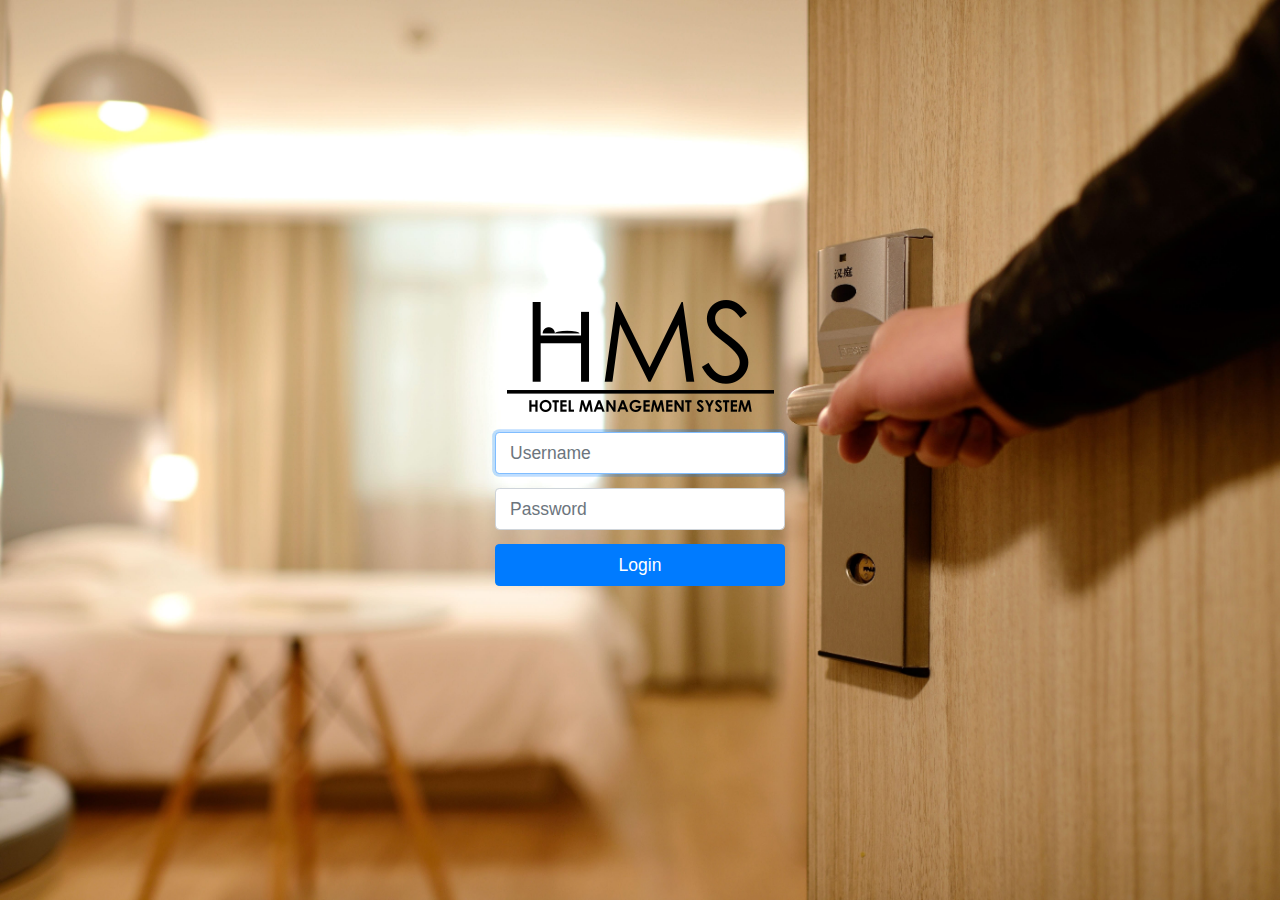
<file: hms.frontend/index.html>
<!DOCTYPE>
<html>

<head>
  <title>HMS - Dashboard</title>
  <meta name="viewport" content="width=device-width, initial-scale=1.0">
  <link href="assets/css/fontawesome-all.min.css" rel="stylesheet">
  <link href="assets/css/bootstrap.min.css" rel="stylesheet">
  <link href="assets/css/style.css" rel="stylesheet">
</head>

<body>
  <div id="body-content" class="container-fluid h-100">
    
  </div>

  <div id="loading" class="loading" style="display:none;">Loading&#8230;</div>

  <div id="message" class="custom-message alert alert-success" style="display: none"></div>

  <div class="modal fade" id="confirmation-modal" tabindex="-1" role="dialog" aria-hidden="true">
      <div class="modal-dialog" role="document">
          <div class="modal-content">
              <div class="modal-header">
                  <h5 class="modal-title">Confirmation</h5>
                  <button type="button" class="close" data-dismiss="modal" aria-label="Close">
                      <span aria-hidden="true">&times;</span>
                  </button>
              </div>
              <div class="modal-body">
                  
              </div>
              <div class="modal-footer">
                  <button type="button" class="btn btn-secondary" data-dismiss="modal">
                      <i class="fas fa-times"></i> No</button>
                  <button type="button" class="btn btn-primary confirm">
                      <i class="far fa-save"></i> Yes</button>
              </div>
          </div>
      </div>
  </div>

  <script type="text/javascript" src="assets/js/jquery-3.3.1.min.js"></script>
  <script type="text/javascript" src="assets/js/jquery.validate.min.js"></script>
  <script type="text/javascript" src="assets/js/bootstrap.min.js"></script>
  <script type="text/javascript" src="assets/js/app/config.js"></script>
  <script type="text/javascript" src="assets/js/app/router.js"></script>
  <script type="text/javascript" src="assets/js/app/utility.js"></script>
  <script type="text/javascript" src="assets/js/app/app.js"></script>

  <script type="text/javascript">    
    app.main.init();
  </script>
</body>

</html>
</file>
<file: hms.frontend/assets/css/style.css>
body, html {
  font-size: .875rem;
}

.feather {
  width: 16px;
  height: 16px;
  vertical-align: text-bottom;
}

/*
  * Sidebar
  */

.sidebar {
  position: fixed;
  top: 0;
  bottom: 0;
  left: 0;
  z-index: 100; /* Behind the navbar */
  padding: 48px 0 0; /* Height of navbar */
  background: #2F3A4C;
}

.sidebar-sticky {
  position: relative;
  top: 0;
  height: calc(100vh - 48px);
  padding-top: .9rem;
  overflow-x: hidden;
  overflow-y: auto; /* Scrollable contents if viewport is shorter than content. */
}

@supports ((position: -webkit-sticky) or (position: sticky)) {
  .sidebar-sticky {
    position: -webkit-sticky;
    position: sticky;
  }
}

.navbar-toggler
{
  float: right;
  padding-top: 17px;
  padding-bottom: 15px;
}

.top-right-menu
{
  float: right;
  padding-top: 10px;
}

#mobile-main-menu .nav-item .nav-link
{
  padding: 10px;
  font-size: 20px;
  text-transform: uppercase;
}

.user-info
{
  float: right;
  padding-top: 17px;
}

.sidebar .nav-link {
  font-weight: 500;
  color: #FFF;
  font-size: 14px;
}

.sidebar .nav-link.active {
  border-left: 3px solid #007bff;
  background: #3d4c66;
}

.sidebar .nav-link .fas
{
  min-width: 20px;
  text-align: center;
  margin-right: 15px;
  margin-left: 15px;
}

.sidebar .nav-link.active .fas
{
  margin-left: 12px;
}

.sidebar .nav-link .far
{
  min-width: 20px;
  text-align: center;
  margin-right: 15px;
  margin-left: 15px;
}

.sidebar .nav-link.active .far
{
  margin-left: 12px;
}

.sidebar .nav-link .feather {
  margin-right: 4px;
  color: #999;
}

.sidebar .nav-link.active {
  color: #007bff;
}

.sidebar .nav-link:hover .feather,
.sidebar .nav-link.active .feather {
  color: inherit;
}

.sidebar-heading {
  font-size: .75rem;
  text-transform: uppercase;
}

/*
  * Content
  */

[role="main"] {
  padding-top: 55px; /* Space for fixed navbar */
}

/*
  * Navbar
  */

.navbar-brand {
  padding-top: .75rem;
  padding-bottom: .75rem;
  font-size: 1rem;
  color: #FFF;
}

.navbar .form-control {
  padding: .75rem 1rem;
  border-width: 0;
  border-radius: 0;
}

.form-control-dark {
  color: #fff;
  background-color: rgba(255, 255, 255, .1);
  border-color: rgba(255, 255, 255, .1);
}

.form-control-dark:focus {
  border-color: transparent;
  box-shadow: 0 0 0 3px rgba(255, 255, 255, .25);
}

/*
  * Utilities
  */

.border-top { border-top: 1px solid #e5e5e5; }
.border-bottom { border-bottom: 1px solid #e5e5e5; }

/*
APP
*/

.loading {
  position: fixed;
  z-index: 999;
  height: 2em;
  width: 2em;
  overflow: show;
  margin: auto;
  top: 0;
  left: 0;
  bottom: 0;
  right: 0;
}

/* Transparent Overlay */
.loading:before {
  content: '';
  display: block;
  position: fixed;
  top: 0;
  left: 0;
  width: 100%;
  height: 100%;
  background-color: rgba(0,0,0,0.3);
}

/* :not(:required) hides these rules from IE9 and below */
.loading:not(:required) {
  /* hide "loading..." text */
  font: 0/0 a;
  color: transparent;
  text-shadow: none;
  background-color: transparent;
  border: 0;
}

.loading:not(:required):after {
  content: '';
  display: block;
  font-size: 10px;
  width: 1em;
  height: 1em;
  margin-top: -0.5em;
  -webkit-animation: spinner 1500ms infinite linear;
  -moz-animation: spinner 1500ms infinite linear;
  -ms-animation: spinner 1500ms infinite linear;
  -o-animation: spinner 1500ms infinite linear;
  animation: spinner 1500ms infinite linear;
  border-radius: 0.5em;
  -webkit-box-shadow: rgba(0, 0, 0, 0.75) 1.5em 0 0 0, rgba(0, 0, 0, 0.75) 1.1em 1.1em 0 0, rgba(0, 0, 0, 0.75) 0 1.5em 0 0, rgba(0, 0, 0, 0.75) -1.1em 1.1em 0 0, rgba(0, 0, 0, 0.5) -1.5em 0 0 0, rgba(0, 0, 0, 0.5) -1.1em -1.1em 0 0, rgba(0, 0, 0, 0.75) 0 -1.5em 0 0, rgba(0, 0, 0, 0.75) 1.1em -1.1em 0 0;
  box-shadow: rgba(0, 0, 0, 0.75) 1.5em 0 0 0, rgba(0, 0, 0, 0.75) 1.1em 1.1em 0 0, rgba(0, 0, 0, 0.75) 0 1.5em 0 0, rgba(0, 0, 0, 0.75) -1.1em 1.1em 0 0, rgba(0, 0, 0, 0.75) -1.5em 0 0 0, rgba(0, 0, 0, 0.75) -1.1em -1.1em 0 0, rgba(0, 0, 0, 0.75) 0 -1.5em 0 0, rgba(0, 0, 0, 0.75) 1.1em -1.1em 0 0;
}

/* Animation */

@-webkit-keyframes spinner {
  0% {
    -webkit-transform: rotate(0deg);
    -moz-transform: rotate(0deg);
    -ms-transform: rotate(0deg);
    -o-transform: rotate(0deg);
    transform: rotate(0deg);
  }
  100% {
    -webkit-transform: rotate(360deg);
    -moz-transform: rotate(360deg);
    -ms-transform: rotate(360deg);
    -o-transform: rotate(360deg);
    transform: rotate(360deg);
  }
}
@-moz-keyframes spinner {
  0% {
    -webkit-transform: rotate(0deg);
    -moz-transform: rotate(0deg);
    -ms-transform: rotate(0deg);
    -o-transform: rotate(0deg);
    transform: rotate(0deg);
  }
  100% {
    -webkit-transform: rotate(360deg);
    -moz-transform: rotate(360deg);
    -ms-transform: rotate(360deg);
    -o-transform: rotate(360deg);
    transform: rotate(360deg);
  }
}
@-o-keyframes spinner {
  0% {
    -webkit-transform: rotate(0deg);
    -moz-transform: rotate(0deg);
    -ms-transform: rotate(0deg);
    -o-transform: rotate(0deg);
    transform: rotate(0deg);
  }
  100% {
    -webkit-transform: rotate(360deg);
    -moz-transform: rotate(360deg);
    -ms-transform: rotate(360deg);
    -o-transform: rotate(360deg);
    transform: rotate(360deg);
  }
}
@keyframes spinner {
  0% {
    -webkit-transform: rotate(0deg);
    -moz-transform: rotate(0deg);
    -ms-transform: rotate(0deg);
    -o-transform: rotate(0deg);
    transform: rotate(0deg);
  }
  100% {
    -webkit-transform: rotate(360deg);
    -moz-transform: rotate(360deg);
    -ms-transform: rotate(360deg);
    -o-transform: rotate(360deg);
    transform: rotate(360deg);
  }
}

#login-component
{
  background: url(../img/bg-login.jpg);
  background-size: cover;
}

#login-logo
{
  padding-bottom: 20px;
  text-align: center;
}

#login-logo img
{
  margin-left: auto;
  margin-right: auto;
}

#content
{
  width: 100%;
}

.table td
{
  vertical-align: middle;
}

#content h1
{
  font-size: 22px;
  padding-bottom: 15px;
}

.component-content-placeholder
{
  width: 100%;
}

.actions-column
{
  width: 390px;
}

.actions-column button
{
  margin-right: 10px;
  text-transform: uppercase;
}

.custom-message
{
  width: 250px;
  position: absolute;
  top: 20px;
  right: 20px;
  z-index: 9999;
  border-radius: 0;
}

input.error
{
  border: 2px solid #a30d0d;
}

label.error
{
  width: 100%;
  color: #a30d0d;
  text-align: right;
}

.remove-width
{
  width: auto !important;
}

.move-from-top
{
  margin-top: 10px;
}

.table .subheader
{
  font-size: 12px;
  font-weight: bold;  
}

.table .subheader td
{
  background: #FFF;
  border-bottom: 2px solid #666;
}

.navbar-hms
{
  background: #FFF;
  display: block;
}

.navbar-hms .navbar-brand img
{
  width: 80px;
  margin-left: 15px;
}

.navbar-hms a
{
  color: #000;
  font-weight: bold;
}
</file>
